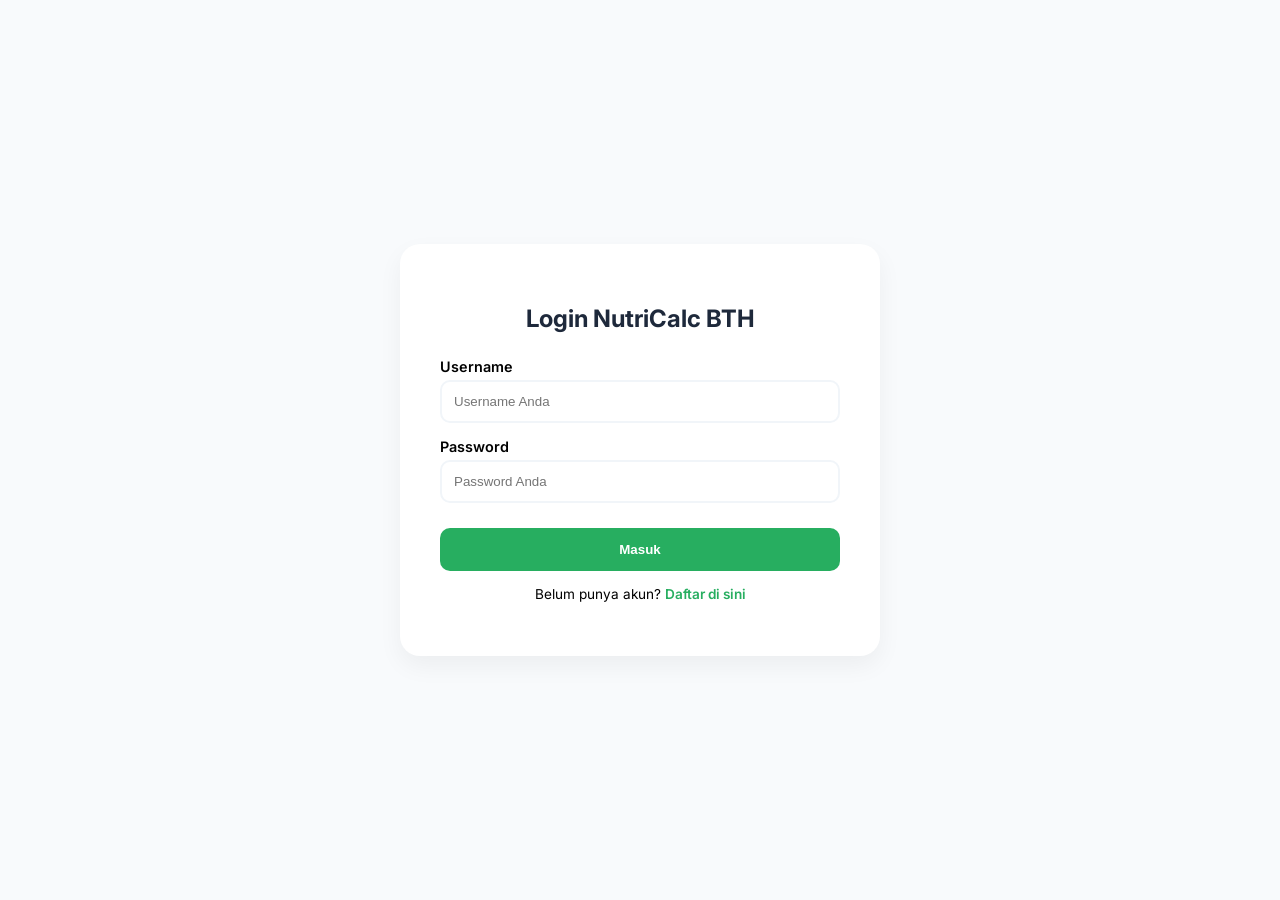
<file: berat.html>
<!DOCTYPE html>
<html lang="id">
<head>
    <meta charset="UTF-8">
    <meta name="viewport" content="width=device-width, initial-scale=1.0">
    <title>Kalkulator Gizi Berat Bahan | NutriCalc BTH</title>
    <link href="https://fonts.googleapis.com/css2?family=Inter:wght@300;400;600;700;800&display=swap" rel="stylesheet">
    <style>
        :root {
            --primary-green: #27ae60;
            --hospital-blue: #2980b9;
            --dark-slate: #1e293b;
            --soft-bg: #f8fafc;
            --white: #ffffff;
            --accent-gold: #f1c40f;
            --accent-red: #e74c3c;
        }

        body {
            font-family: 'Inter', sans-serif;
            margin: 0; padding: 0;
            background-color: var(--soft-bg);
            color: var(--dark-slate);
            min-height: 100vh;
            display: flex; flex-direction: column;
        }

        /* --- NAVBAR --- */
        .toolbar {
            position: fixed;
            top: 0; width: 100%; height: 70px;
            background: rgba(255, 255, 255, 0.9);
            backdrop-filter: blur(10px);
            display: flex; align-items: center; justify-content: space-between;
            padding: 0 5%; box-sizing: border-box;
            z-index: 1000; border-bottom: 1px solid rgba(0,0,0,0.05);
        }

        
        .logo-group { display: flex; align-items: center; gap: 12px; }
        .logo-group img { height: 40px; border-radius: 10px; }
        /* --- APP NAME DENGAN GRADASI HALUS --- */
        .app-name { 
            font-weight: 800; 
            font-size: 1.25rem; 
            letter-spacing: -0.8px; 
            /* Menggunakan warna Slate gelap yang elegan */
            color: #0f172a; 
            display: flex;
            gap: 4px;
            font-family: 'Inter', sans-serif;
        }

        /* Memberikan warna berbeda pada 'BTH' agar stand out tapi tetap berkelas */
        .app-name::after {
            content: "BTH";
            background: linear-gradient(135deg, #27ae60, #2980b9);
            -webkit-background-clip: text;
            -webkit-text-fill-color: transparent;
            font-weight: 900;
        }

        /* --- NAVBAR STYLES --- */
        .toolbar {
            position: fixed;
            top: 0; left: 0; width: 100%; height: 70px;
            background: white;
            display: flex; align-items: center; justify-content: space-between;
            padding: 0 5%; box-sizing: border-box;
            z-index: 1000; border-bottom: 1px solid rgba(0,0,0,0.05);
        }

        .nav-menu { display: flex; align-items: center; }
        .nav-menu a {
            cursor: pointer;
            text-decoration: none; color: var(--dark-slate);
            font-weight: 600; font-size: 0.9rem; margin-left: 15px;
            padding: 8px 16px; border-radius: 50px; transition: all 0.3s ease;
        }
        /* Gaya khusus untuk link aktif agar tetap terlihat menonjol */
        .nav-menu a.active {
            cursor: default;
            background: var(--hospital-blue); color: white; /* Karena sudah di halaman tersebut */
        }

        /* Efek Hover untuk Link yang tidak aktif */
        .nav-menu a:hover:not(.active) {
            background-color: #f1f5f9;
            color: var(--hospital-blue);
            transform: translateY(-2px); /* Sedikit naik saat di-hover */
        }

        /* --- MOBILE TOGGLE (HAMBURGER) --- */
        .menu-toggle {
            display: none;
            cursor: pointer;
            flex-direction: column;
            justify-content: space-between;
            width: 30px;
            height: 21px;
            padding: 5px;
            border-radius: 5px;
            transition: background-color 0.2s;
        }

        .menu-toggle .bar {
            height: 3px;
            width: 100%;
            background-color: var(--dark-slate);
            border-radius: 10px;
            transition: all 0.3s ease-in-out;
        }

        .menu-toggle:hover {
            background-color: rgba(0, 0, 0, 0.05); /* Efek bayangan halus saat di-hover */
        }
        /* --- CONTENT --- */
        .container {
            margin: 110px auto 40px;
            width: 95%; max-width: 650px;
        }

        /* Tambahan Efek Hover pada Card (Opsional untuk estetika) */
        .card {
            background: var(--white);
            padding: 35px;
            border-radius: 25px;
            box-shadow: 0 20px 40px rgba(0,0,0,0.05);
            border: 1px solid #e2e8f0;
            transition: transform 0.3s ease, box-shadow 0.3s ease;
        }

        .card:hover {
            box-shadow: 0 25px 50px rgba(0, 0, 0, 0.08);
        }


        .btn-logout {
            background-color: #e74c3c !important; /* Warna merah */
            color: white !important;
        }

        .btn-logout:hover {
            background-color: var(--hospital-blue) !important;
            transform: scale(1.05);
        }

        .header-rs {
            text-align: center;
            border-bottom: 2px solid #f1f5f9;
            margin-bottom: 25px;
            padding-bottom: 15px;
        }

        h2 { margin: 0; font-weight: 800; color: var(--hospital-blue); }
        .subtitle { font-size: 0.85rem; color: #64748b; }

        .form-grid {
            display: grid;
            grid-template-columns: 1fr 1fr;
            gap: 15px;
        }

        .form-group { margin-bottom: 18px; }
        .full-width { grid-column: span 2; }
        
        label { display: block; margin-bottom: 8px; font-weight: 600; font-size: 0.85rem; color: #475569; }
        
        input, select {
            width: 100%; padding: 12px;
            border: 2px solid #f1f5f9; border-radius: 10px;
            font-size: 0.95rem; box-sizing: border-box; transition: 0.3s;
        }

        input:focus { border-color: var(--hospital-blue); outline: none; background: #f0f7ff; }

        .bdd-badge {
            display: inline-block; padding: 5px 12px;
            background: #e0f2fe; color: #0369a1;
            border-radius: 8px; font-size: 0.8rem;
            margin-top: 8px; font-weight: 700;
        }

        /* --- RESULT SECTION --- */
        .result-container {
            margin-top: 25px;
            display: grid;
            grid-template-columns: 1fr 1fr;
            gap: 15px;
        }

        .result-box {
            padding: 20px;
            border-radius: 15px;
            text-align: center;
        }

        .box-unit { background: #f8fafc; border: 1px solid #e2e8f0; }
        .box-total { background: #eff6ff; border: 2px solid #dbeafe; }

        .res-label { font-size: 0.75rem; font-weight: 700; color: #64748b; text-transform: uppercase; margin-bottom: 5px; display: block; }
        .res-val { font-size: 1.4rem; font-weight: 800; color: var(--dark-slate); }
        .res-total-val { font-size: 1.8rem; font-weight: 800; color: var(--hospital-blue); }

        .footer {
            background: #1e293b; color: #94a3b8;
            padding: 30px 0; text-align: center; margin-top: auto;
        }

        /* Pointer untuk Input & Select */
        input[type="number"], 
        input[type="text"], 
        select {
            cursor: text; /* Cursor teks untuk input */
        }
        /* --- EFEK POINTER & HOVER UMUM --- */
        select,
        option {
            cursor: pointer; /* Cursor pointer untuk dropdown */
        }

        /* Style tambahan untuk baris tabel agar lebih bersih */
        #historyBody tr:hover {
            background-color: #fcfcfc;
        }

        #historyBody td {
            padding: 12px 10px;
            border-bottom: 1px solid #f1f5f9;
        }

        /* --- RESPONSIVE MOBILE --- */
        @media (max-width: 768px) {
            .menu-toggle { display: flex; }

            .nav-menu {
                display: none; /* Sembunyikan default */
                flex-direction: column;
                position: absolute;
                top: 70px; left: 0; width: 100%;
                background-color: white;
                padding: 20px 0;
                border-bottom: 1px solid #ddd;
                box-shadow: 0 5px 10px rgba(0,0,0,0.1);
            }

            .nav-menu.active { display: flex; }

            .nav-menu a {
                cursor: pointer;
                margin: 10px 0;
                width: 80%;
                text-align: center;
                display: block;
                margin-left: auto; margin-right: auto;
            }

            /* Animasi X saat Aktif */
            .menu-toggle.active .bar:nth-child(2) { opacity: 0; }
            .menu-toggle.active .bar:nth-child(1) { transform: translateY(9px) rotate(45deg); }
            .menu-toggle.active .bar:nth-child(3) { transform: translateY(-9px) rotate(-45deg); }
        }
        
        /* Pastikan tabel tetap rapi di mobile */
        @media (max-width: 600px) {
            #historyTable {
                font-size: 0.75rem; /* Perkecil font di HP */
            }
            
            .card-history {
                padding: 10px 0;
            }
            .form-grid, .result-container { grid-template-columns: 1fr; }
            .full-width { grid-column: span 1; }
        }
    </style>
</head>
<body>
    <nav class="toolbar">
        <div class="logo-group">
            <img src="image/Logo.png" alt="Logo">
            <span class="app-name" style="color: var(--hospital-blue);">NutriCalc</span>
        </div>
        
        <div class="menu-toggle" id="mobile-menu">
            <span class="bar"></span>
            <span class="bar"></span>
            <span class="bar"></span>
        </div>
    
        <div class="nav-menu" id="nav-list">
            <a href="dashboard.html">Dashboard</a>
            <a href="index.html">Kalkulator Gizi</a>
            <a href="berat.html">Kalkulator Porsi</a>
            <a href="foodcost.html">Kalkulator FoodCost</a>
            <a href="#" id="logoutBtn" class="btn-logout">Logout</a>
        </div>
    </nav>

    <div class="container">
        <div class="card">
            <div class="header-rs">
                <h2>Estimasi Kebutuhan Bahan Pangan<span style="color: var(--hospital-blue);">Massal</span></h2>
                <p class="subtitle">Instalasi Gizi Masyarakat</p>
            </div>
            
            <div class="form-grid">
                <div class="form-group full-width">
                    <label>Pilih Jenis Konversi</label>
                    <select id="calcMode" onchange="calculate()">
                        <option value="toBruto">Mencari Berat Kotor (Bruto) untuk Masak</option>
                        <option value="toNetto">Mencari Berat Bersih (Netto) dari Stok</option>
                    </select>
                </div>

                <div class="form-group full-width">
                    <label>Nama Bahan Makanan</label>
                    <input type="text" id="foodName" list="foodList" placeholder="Cari bahan..." oninput="calculate()">
                    <datalist id="foodList"></datalist>
                    <div id="bddInfo" class="bdd-badge" style="display:none">BDD: 0%</div>
                </div>

                <div class="form-group">
                    <label id="inputLabel">Berat Bersih / Porsi (g)</label>
                    <input type="number" id="weightInput" placeholder="Contoh: 50" oninput="calculate()">
                </div>

                <div class="form-group">
                    <label>Total Jumlah Porsi</label>
                    <input type="number" id="portionInput" placeholder="Contoh: 1000" oninput="calculate()">
                </div>
                <div class="form-group full-width">
                    <label>Buffer / Koreksi Tambahan (%)</label>
                    <input type="number" id="bufferInput" placeholder="Contoh: 5 (untuk tambahan 5%)" value="0" oninput="calculate()">
                    <small style="color: #64748b; font-size: 0.75rem;">*Menambahkan cadangan untuk penyusutan atau tumpah.</small>
                </div>
            </div>
            <button onclick="triggerSave()" style="width: 100%; margin-top: 10px; padding: 10px; background: var(--hospital-blue); color: white; border: none; border-radius: 10px; font-weight: 600; cursor: pointer;">💾 Simpan Hasil Ini</button>
            <div class="result-container">
                <div class="result-box box-unit">
                    <span id="unitLabel" class="res-label">Per Porsi (Kotor)</span>
                    <span class="res-val" id="unitResult">0 g</span>
                </div>
                <div class="result-box box-total">
                    <span id="totalLabel" class="res-label">Total Kebutuhan (Kotor)</span>
                    <span class="res-total-val" id="totalResult">0 kg</span>
                </div>
            </div>
            
            <div class="card-history" style="margin-top: 30px; border-top: 2px solid #f1f5f9; padding-top: 20px;">
                <h3 style="font-size: 1rem; color: var(--dark-slate); margin-bottom: 15px;">Riwayat Perhitungan Terakhir</h3>
                <div style="overflow-x: auto; background: #fff; border-radius: 12px;">
                    <table id="historyTable" style="width: 100%; border-collapse: collapse; min-width: 500px;">
                        <thead>
                            <tr style="background: #f8fafc; text-align: left; border-bottom: 2px solid #edf2f7;">
                                <th style="padding: 12px 10px; font-size: 0.75rem; color: #64748b;">WAKTU</th>
                                <th style="padding: 12px 10px; font-size: 0.75rem; color: #64748b;">BAHAN</th>
                                <th style="padding: 12px 10px; font-size: 0.75rem; color: #64748b;">PORSI</th>
                                <th style="padding: 12px 10px; font-size: 0.75rem; color: #64748b;">BUFFER</th>
                                <th style="padding: 12px 10px; font-size: 0.75rem; color: #64748b;">TOTAL</th>
                                <th style="padding: 12px 10px; font-size: 0.75rem; color: #64748b;">AKSI</th>
                            </tr>
                        </thead>
                        <tbody id="historyBody">
                            </tbody>
                    </table>
                </div>
                <div style="text-align: right;">
                    <button onclick="clearHistory()" style="margin-top: 15px; background: none; border: none; color: #e74c3c; cursor: pointer; font-size: 0.8rem; font-weight: 600; padding: 5px 10px;">
                        🗑️ Hapus Semua Riwayat
                    </button>
                </div>
            </div>
        </div>
    </div>

    <footer class="footer">
        Hak Cipta &copy; 2025
        <span style="font-weight: 800; margin-left: 5px;">
            <span style="color: var(--hospital-blue);">Nutri</span><span style="color: var(--hospital-blue);">Calc</span> 
            <span style="color: var(--primary-green);">B</span><span style="color: var(--primary-green);">T</span><span style="color: var(--primary-green);">H</span>
        </span> 
    </footer>
    <script src="storage-manager.js"></script>
    <script src="datas/data.js"></script>
    <script>
        // Cek status login
        if (sessionStorage.getItem('isLoggedIn') !== 'true') {
            alert('Anda harus login terlebih dahulu!');
            window.location.href = 'login.html';
        }
                document.addEventListener('DOMContentLoaded', () => {
                    const list = document.getElementById('foodList');
                    if (typeof bddDatas !== 'undefined') {
                        bddDatas.forEach(item => {
                            const option = document.createElement('option');
                            option.value = item.name;
                            list.appendChild(option);
                        });
                    }
                });

         function calculate() {
        const mode = document.getElementById('calcMode').value;
        const foodNameInput = document.getElementById('foodName').value.trim().toLowerCase();
        const weightPerPortion = parseFloat(document.getElementById('weightInput').value);
        const totalPortions = parseFloat(document.getElementById('portionInput').value) || 0;
        const bufferPercent = parseFloat(document.getElementById('bufferInput').value) || 0; // Ambil nilai buffer
        
        const unitResult = document.getElementById('unitResult');
        const totalResult = document.getElementById('totalResult');
        const bddInfo = document.getElementById('bddInfo');
        
        const inputLabel = document.getElementById('inputLabel');
        const unitLabel = document.getElementById('unitLabel');
        const totalLabel = document.getElementById('totalLabel');

        if (mode === 'toBruto') {
            inputLabel.innerText = "Berat Bersih / Porsi (g)";
            unitLabel.innerText = "Per Porsi (Kotor)";
            totalLabel.innerText = "Total Kebutuhan + Buffer";
        } else {
            inputLabel.innerText = "Berat Kotor / Porsi (g)";
            unitLabel.innerText = "Per Porsi (Bersih)";
            totalLabel.innerText = "Total Hasil + Buffer";
        }

        const product = bddDatas.find(d => d.name.toLowerCase() === foodNameInput);

        if (product && !isNaN(weightPerPortion)) {
            const bdd = product.nilai;
            bddInfo.style.display = 'inline-block';
            bddInfo.innerText = `BDD Bahan: ${bdd}%`;

            let resPerPortion = 0;
            if (mode === 'toBruto') {
                resPerPortion = (weightPerPortion * 100) / bdd;
            } else {
                resPerPortion = (bdd * weightPerPortion) / 100;
            }

            // Hitung Total Dasar
            const baseTotalGram = resPerPortion * totalPortions;
            
            // Terapkan Buffer: Total + (Total * Persen/100)
            const grandTotalGram = baseTotalGram * (1 + (bufferPercent / 100));
            const grandTotalKg = grandTotalGram / 1000;

            unitResult.innerText = resPerPortion.toFixed(1) + " g";
            
            if (grandTotalKg >= 1) {
                totalResult.innerText = grandTotalKg.toFixed(2) + " kg";
            } else {
                totalResult.innerText = grandTotalGram.toFixed(0) + " g";
            }
        } else {
            bddInfo.style.display = 'none';
            unitResult.innerText = "0 g";
            totalResult.innerText = "0 g";
        }
    }
        // Script untuk Toggle Navbar Mobile
        const mobileMenu = document.getElementById('mobile-menu');
        const navList = document.getElementById('nav-list');

        mobileMenu.addEventListener('click', () => {
            mobileMenu.classList.toggle('active');
            navList.classList.toggle('active');
        });

        // Menutup menu saat link diklik (agar lebih smooth)
        document.querySelectorAll('.nav-menu a').forEach(n => n.addEventListener('click', () => {
            mobileMenu.classList.remove('active');
            navList.classList.remove('active');
        }));
        document.getElementById('logoutBtn').addEventListener('click', () => {
            sessionStorage.removeItem('isLoggedIn');
            window.location.href = 'login.html';
        });
        // Fungsi untuk menyimpan ke riwayat
        function saveToHistory(nama, porsi, total) {
            let history = JSON.parse(localStorage.getItem('calcHistory')) || [];
            const newEntry = {
                id: Date.now(),
                nama: nama,
                porsi: porsi,
                total: total,
                waktu: new Date().toLocaleTimeString()
            };
        }

        // Fungsi untuk menampilkan riwayat di tabel
        function renderHistory() {
            const historyBody = document.getElementById('historyBody');
            // Mengambil data dari StorageManager atau localStorage
            let history = JSON.parse(localStorage.getItem(StorageManager.KEYS.PORSI)) || [];
            
            // Urutkan berdasarkan yang terbaru (ID adalah timestamp)
            history.sort((a, b) => b.id - a.id);

            historyBody.innerHTML = history.map(item => `
                <tr style="border-bottom: 1px solid #f1f5f9; font-size: 0.8rem;">
                    <td style="padding: 10px; color: #64748b;">${item.waktuLengkap}</td>
                    <td style="padding: 10px; font-weight: 600;">${item.nama}</td>
                    <td style="padding: 10px;">${item.porsi}</td>
                    <td style="padding: 10px;">${item.buffer}%</td>
                    <td style="padding: 10px; font-weight: bold; color: var(--hospital-blue);">${item.total}</td>
                    <td style="padding: 10px;">
                        <button onclick="deleteEntry(${item.id})" style="border:none; background:none; cursor:pointer; filter: grayscale(1);">❌</button>
                    </td>
                </tr>
            `).join('');
        }

        function deleteEntry(id) {
            if(confirm('Hapus baris ini?')) {
                let history = JSON.parse(localStorage.getItem(StorageManager.KEYS.PORSI)) || [];
                history = history.filter(item => item.id !== id);
                localStorage.setItem(StorageManager.KEYS.PORSI, JSON.stringify(history));
                renderHistory();
            }
        }

        function clearHistory() {
            // Memberikan konfirmasi agar tidak terhapus tidak sengaja
            if (confirm('Apakah Anda yakin ingin menghapus seluruh riwayat perhitungan porsi?')) {
                // Menghapus data berdasarkan KEY yang digunakan StorageManager
                localStorage.removeItem(StorageManager.KEYS.PORSI);
                
                // Memperbarui tampilan tabel (menjadi kosong)
                renderHistory();
                
                // Opsional: Memberikan notifikasi singkat
                alert('Riwayat telah dibersihkan.');
            }
        }

        // Panggil renderHistory saat halaman dimuat
        document.addEventListener('DOMContentLoaded', renderHistory);
        // Mengganti fungsi triggerSave lama
        function triggerSave() {
            const now = new Date();
            const tanggal = now.toLocaleDateString('id-ID');
            const waktu = now.toLocaleTimeString('id-ID', { hour: '2-digit', minute: '2-digit' });

            const data = {
                id: Date.now(),
                waktuLengkap: `${tanggal} ${waktu}`,
                nama: document.getElementById('foodName').value,
                porsi: document.getElementById('portionInput').value,
                buffer: document.getElementById('bufferInput').value || "0",
                total: document.getElementById('totalResult').innerText
            };
            
            if (data.nama && data.porsi) {
                // Menggunakan StorageManager sesuai kode awal Anda
                StorageManager.saveHistory(StorageManager.KEYS.PORSI, data);
                renderHistory(); 
            } else {
                alert("Mohon isi nama bahan dan jumlah porsi terlebih dahulu!");
            }
        }
        document.addEventListener('contextmenu', function(e) {
        e.preventDefault();})
    </script>
</body>
</html>
</file>
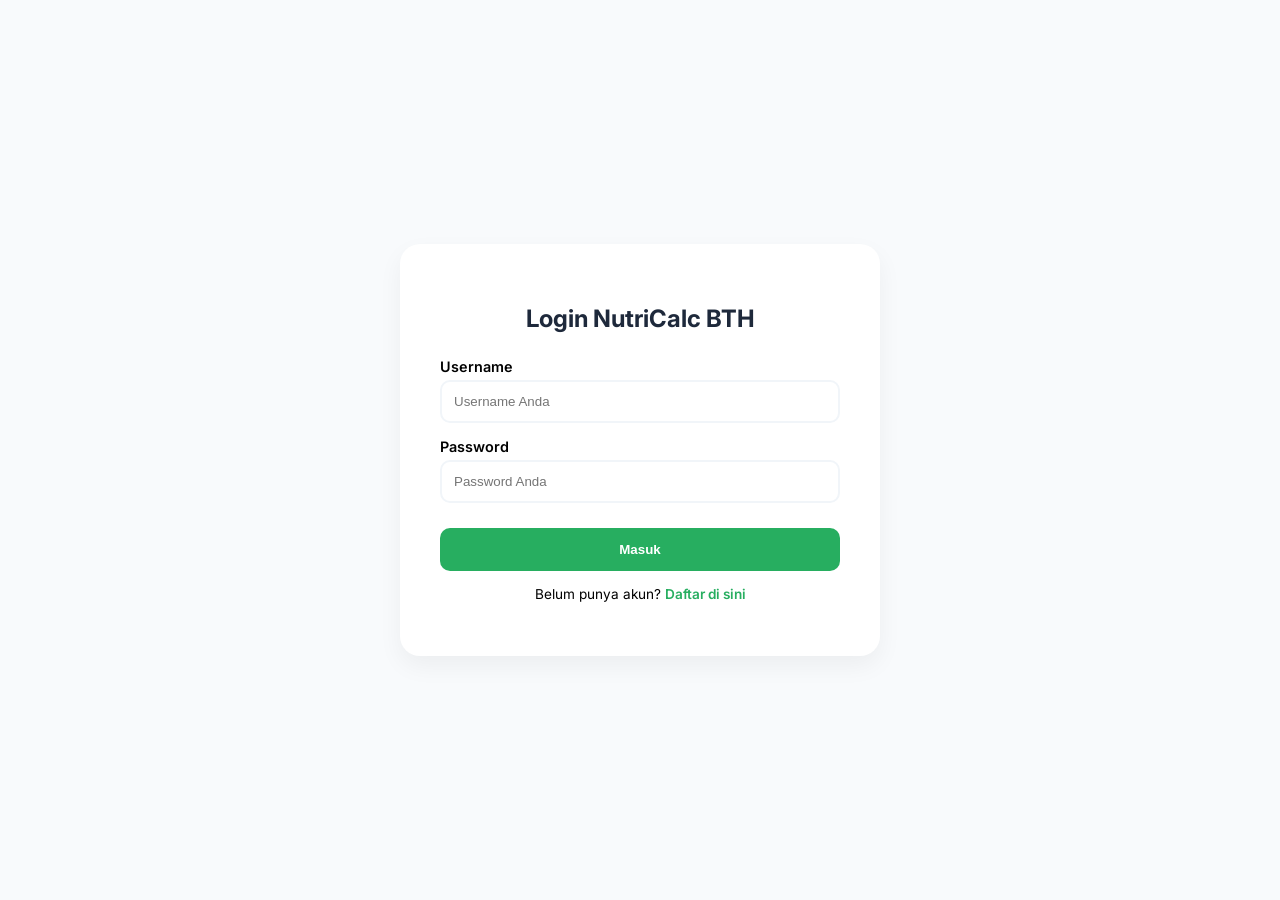
<file: dashboard.html>
<!DOCTYPE html>
<html lang="id">
<head>
    <meta charset="UTF-8">
    <meta name="viewport" content="width=device-width, initial-scale=1.0">
    <title>NutriCalc BTH | Solusi Gizi Modern</title>
    <link href="https://fonts.googleapis.com/css2?family=Inter:wght@300;400;600;700;800&display=swap" rel="stylesheet">
    <style>
        :root {
            --primary-green: #27ae60;
            --accent-gold: #f1c40f;
            --accent-red: #e74c3c;
            --dark-slate: #1e293b;
            --soft-bg: #f8fafc;
            --hero-height: 400px;
            --hospital-blue: #2980b9;
        }

        body {
            font-family: 'Inter', sans-serif;
            margin: 0;
            padding: 0;
            background-color: var(--soft-bg);
            color: var(--dark-slate);
            display: flex;
            flex-direction: column;
            min-height: 100vh;
        }

        /* --- NAVIGATION PREMIUM --- */
        .toolbar {
        position: fixed;
        top: 0; left: 0; width: 100%; height: 70px;
        background: rgba(255, 255, 255, 0.9);
        backdrop-filter: blur(12px);
        display: flex; align-items: center; justify-content: space-between;
        padding: 0 5%; box-sizing: border-box;
        z-index: 1000; border-bottom: 1px solid #eee;
        }

        .logo-group { display: flex; align-items: center; gap: 12px; }
        .logo-group img { height: 40px; border-radius: 10px; object-fit: cover; box-shadow: 0 4px 10px rgba(0,0,0,0.1); }

        /* --- APP NAME DENGAN GRADASI HALUS --- */
        .app-name { 
            font-weight: 800; 
            font-size: 1.25rem; 
            letter-spacing: -0.8px; 
            /* Menggunakan warna Slate gelap yang elegan */
            color: #0f172a; 
            display: flex;
            gap: 4px;
            font-family: 'Inter', sans-serif;
        }

        /* Memberikan warna berbeda pada 'BTH' agar stand out tapi tetap berkelas */
        .app-name::after {
            content: "BTH";
            background: linear-gradient(135deg, #27ae60, #2980b9);
            -webkit-background-clip: text;
            -webkit-text-fill-color: transparent;
            font-weight: 900;
        }

        .nav-menu { display: flex; align-items: center; }
        .nav-menu a {
            text-decoration: none;
            color: var(--dark-slate);
            font-weight: 600;
            font-size: 0.9rem;
            margin-left: 20px;
            padding: 8px 16px;
            border-radius: 50px;
            transition: 0.3s;
            cursor: pointer;
        }
        .nav-menu a:hover:not(.active):not(.btn-logout) {
        background-color: #f1f5f9;
        transform: translateY(-2px);
    }

    .nav-menu a.active { background: var(--hospital-blue); color: white; cursor: default; }

    .btn-logout { background-color: #e74c3c !important; color: white !important; }
    .btn-logout:hover { background-color: #c0392b !important; transform: scale(1.05); }

        /* --- HERO SECTION --- */
        .hero-bg {
            position: absolute;
            top: 0;
            left: 0;
            width: 100%;
            height: var(--hero-height);
            background: linear-gradient(rgba(0,0,0,0.4), rgba(0,0,0,0.4)), url('image/walapaper.png');
            background-size: cover;
            background-position: center;
            z-index: 1;
            clip-path: polygon(0 0, 100% 0, 100% 85%, 0 100%);
        }

        /* --- CONTENT CONTAINER --- */
        .container {
            position: relative;
            z-index: 2;
            margin: 120px auto 40px;
            width: 90%;
            max-width: 900px;
            text-align: center;
        }

        .container h1 {
            color: white;
            font-size: 3rem;
            font-weight: 800;
            margin-bottom: 10px;
            letter-spacing: -2px;
            text-shadow: 0 10px 20px rgba(0,0,0,0.2);
        }

        .container .subtitle {
            color: rgba(255,255,255,0.9);
            font-size: 1.2rem;
            margin-bottom: 40px;
        }

        .nav-links a {
            background: var(--primary-green);
            color: white;
            padding: 18px 40px;
            border-radius: 50px;
            text-decoration: none;
            font-weight: 700;
            font-size: 1.1rem;
            box-shadow: 0 20px 40px rgba(39, 174, 96, 0.3);
            transition: 0.3s cubic-bezier(0.175, 0.885, 0.32, 1.275);
            display: inline-block;
        }
        .nav-links a:hover { transform: translateY(-5px); box-shadow: 0 25px 50px rgba(39, 174, 96, 0.4); }

        /* --- MAIN CONTENT AREA (The Card) --- */
        .main-content-area {
            background: white;
            border-radius: 30px;
            padding: 60px 50px;
            margin-top: 60px;
            text-align: left;
            box-shadow: 0 40px 100px rgba(0,0,0,0.06);
            position: relative;
            overflow: hidden;
            border: 1px solid rgba(0,0,0,0.03);
        }

        .top-gradient-bar {
            position: absolute;
            top: 0;
            left: 0;
            width: 100%;
            height: 8px;
            background: linear-gradient(to right, var(--primary-green), var(--accent-gold), var(--accent-red));
        }

        .main-content-area h2 {
            font-weight: 800;
            font-size: 2rem;
            margin-bottom: 30px;
            text-align: center;
            letter-spacing: -1px;
        }

        .feature-box {
            background: #f8fafc;
            border-left: 5px solid var(--primary-green);
            padding: 25px;
            border-radius: 0 20px 20px 0;
            margin: 30px 0;
        }

        .grid-info {
            display: grid;
            grid-template-columns: 1fr 1fr;
            gap: 20px;
            margin-top: 30px;
        }

        .grid-item {
            background: white;
            border: 1px solid #edf2f7;
            padding: 25px;
            border-radius: 20px;
            text-align: center;
            transition: 0.3s;
        }
        .grid-item:hover { border-color: var(--primary-green); transform: translateY(-5px); }
        .grid-item span { font-size: 2rem; display: block; margin-bottom: 10px; }

        /* --- FOOTER --- */
        .footer {
            background: #1e293b;
            color: #94a3b8;
            padding: 40px 0;
            text-align: center;
            font-size: 0.9rem;
            margin-top: auto;
        }

        /* --- HAMBURGER MENU --- */
        .menu-toggle {
            display: none; cursor: pointer;
            flex-direction: column; justify-content: space-between;
            width: 30px; height: 21px; z-index: 1001;
        }

        .menu-toggle .bar {
            height: 3px; width: 100%; background-color: var(--dark-slate);
            border-radius: 10px; transition: 0.3s;
        }
        .btn-logout {
            background-color: #e74c3c !important; /* Warna merah */
            color: white !important;
        }

        .btn-logout:hover {
            background-color: #c0392b !important;
            transform: scale(1.05);
        }
        /* --- NAVBAR UNIFORM STYLE --- */
        .toolbar {
            position: fixed;
            top: 0; left: 0; width: 100%; height: 70px;
            background: rgba(255, 255, 255, 0.9);
            backdrop-filter: blur(10px);
            display: flex; align-items: center; justify-content: space-between;
            padding: 0 5%; box-sizing: border-box;
            z-index: 1000; border-bottom: 1px solid rgba(0,0,0,0.05);
        }

        .logo-group { display: flex; align-items: center; gap: 12px; }
        .logo-group img { height: 40px; border-radius: 10px; }
        .app-name { font-weight: 800; font-size: 1.1rem; color: #1e293b; }

        .nav-menu { display: flex; align-items: center;}
        .nav-menu a {
            text-decoration: none; color: var(--dark-slate);
            font-weight: 600; font-size: 0.9rem; margin-left: 15px;
            padding: 8px 16px; border-radius: 50px; transition: 0.3s;
            cursor: pointer;
        }

        .nav-menu a:hover:not(.active):not(.btn-logout) {
            background-color: #f1f5f9;
            color: #2980b9;
        }

        .nav-menu a.active { background: #2980b9; color: white; cursor: default; }

        .btn-logout { background-color: #e74c3c !important; color: white !important;}

        .btn-logout:hover {
            background-color: var(--hospital-blue) !important;
            transform: scale(1.05);
        }
        /* --- MOBILE TOGGLE --- */
        .menu-toggle {
            display: none; cursor: pointer;
            flex-direction: column; justify-content: space-between;
            width: 30px; height: 21px;
        }
        .menu-toggle .bar { height: 3px; width: 100%; background-color: #1e293b; border-radius: 10px; transition: 0.3s; }

        /* --- RESPONSIVE MOBILE --- */
       @media (max-width: 768px) {
            .menu-toggle { display: flex; }
            .nav-menu {
                display: none; flex-direction: column;
                position: absolute; top: 70px; left: 0; width: 100%;
                background-color: white; padding: 20px 0;
                box-shadow: 0 5px 10px rgba(0,0,0,0.1);
            }
            .nav-menu.active { display: flex; }
            .nav-menu a { margin: 10px 0; width: 80%; text-align: center; margin-left: auto; margin-right: auto; }
            .menu-toggle.active .bar:nth-child(2) { opacity: 0; }
            .menu-toggle.active .bar:nth-child(1) { transform: translateY(9px) rotate(45deg); }
            .menu-toggle.active .bar:nth-child(3) { transform: translateY(-9px) rotate(-45deg); }
        }

        /* Responsive Mobile */
        @media (max-width: 600px) {
            .toolbar { padding: 0 15px; }
            .hide-on-mobile { display: none; }
            .container h1 { font-size: 2rem; }
            .main-content-area { padding: 40px 20px; border-radius: 20px; }
            .grid-info { grid-template-columns: 1fr; }
            .app-name { font-size: 0.85rem; }
        }
        
    </style>
</head>
<body>
    
    <div class="hero-bg"></div>

    <nav class="toolbar">
        <div class="logo-group">
            <img src="image/Logo.png" alt="Logo">
            <span class="app-name" style="color: var(--hospital-blue);">NutriCalc</span>
        </div>
        
        <div class="menu-toggle" id="mobile-menu">
            <span class="bar"></span>
            <span class="bar"></span>
            <span class="bar"></span>
        </div>
    
        <div class="nav-menu" id="nav-list">
            <a href="dashboard.html" id="nav-dashboard">Dashboard</a>
            <a href="index.html" id="nav-gizi">Kalkulator Gizi</a>
            <a href="berat.html" id="nav-porsi">Kalkulator Porsi</a>
            <a href="foodcost.html" id="nav-porsi">Kalkulator FoodCost</a>
            <a href="#" id="logoutBtn" class="btn-logout">Logout</a>
        </div>
    </nav>
    
    <div class="container">
        <h1>Selamat Datang, <span id="userNameDisplay">User</span>!</h1>
        <p class="subtitle">Akses instrumen gizi profesional dalam satu genggaman.</p>
        <div class="nav-links">
            <a href="index.html">Mulai Hitung Gizi</a> 
        </div>
        
        <div class="main-content-area">
            <div class="top-gradient-bar"></div>

            <h2>Tentang <span style="color: var(--primary-green);">Nutri</span><span style="color: var(--accent-gold);">Calc</span> <span style="color: var(--accent-gold);">B</span><span style="color: var(--primary-green);">T</span><span style="color: var(--accent-red);">H</span></h2>
            
            <div style="line-height: 1.8; color: #475569;">
                <p>
                    <strong style="color: var(--dark-slate);">NutriCalc BTH</strong> dirancang sebagai solusi cerdas bagi masyarakat luas dalam memantau kebutuhan gizi harian secara presisi. Mengadopsi kecanggihan <em>Nutrisurvey Windows</em>, platform ini kini hadir lebih fleksibel melalui website yang dapat diakses dengan mudah menggunakan perangkat apapun.
                </p>

                <div class="feature-box">
                    <p style="margin: 0;">
                        <strong style="color: var(--primary-green); text-transform: uppercase; font-size: 0.8rem; display: block; margin-bottom: 5px;">Misi Kami</strong>
                        Memudahkan setiap orang tanpa terkecuali dalam menyusun menu sehat setiap hari secara gratis, praktis, dan akurat.
                    </p>
                </div>

                <div class="grid-info">
                    <div class="grid-item">
                        <span>💎</span>
                        <strong style="display: block; margin-bottom: 5px; color: var(--dark-slate);">Layanan Gratis</strong>
                        Disediakan tanpa biaya sepeser pun untuk menunjang kesehatan masyarakat.
                    </div>
                    <div class="grid-item">
                        <span>🚫</span>
                        <strong style="display: block; margin-bottom: 5px; color: var(--accent-red);">Non-Komersial</strong>
                        Segala bentuk pungutan biaya atas platform ini sangat dilarang keras.
                    </div>
                </div>

                <p style="text-align: center; margin-top: 40px; font-style: italic; color: #94a3b8; font-weight: 300;">
                    "Gunakan NutriCalc BTH untuk masa depan yang lebih bugar dan sehat."
                </p>
            </div>
        </div>
    </div>
    
    <footer class="footer">
        Hak Cipta &copy; 2025
        <span style="font-weight: 800; margin-left: 5px;">
            <span style="color: var(--hospital-blue);">Nutri</span><span style="color: var(--hospital-blue);">Calc</span> 
            <span style="color: var(--primary-green);">B</span><span style="color: var(--primary-green);">T</span><span style="color: var(--primary-green);">H</span>
        </span> 
    </footer>
    <script>// Cek status login
        if (sessionStorage.getItem('isLoggedIn') !== 'true') {
            alert('Anda harus login terlebih dahulu!');
            window.location.href = 'login.html';
        }
        document.getElementById('logoutBtn').addEventListener('click', () => {
    sessionStorage.removeItem('isLoggedIn');
    window.location.href = 'login.html';
});
    // 1. Proteksi Halaman & Nama User
   document.addEventListener('DOMContentLoaded', () => {
    // Cek status login dari session storage
    if (sessionStorage.getItem('isLoggedIn') !== 'true') {
        alert('Akses ditolak! Silakan login terlebih dahulu.');
        window.location.href = 'login.html';
        return;
    }

       // Ambil Nama User Aktif
            const activeUser = sessionStorage.getItem('activeUser');
            const displayElement = document.getElementById('userNameDisplay');
            if (activeUser && displayElement) {
                displayElement.innerText = activeUser.charAt(0).toUpperCase() + activeUser.slice(1);
            }
        });

    // 2. Toggle Navbar Mobile
    const mobileMenu = document.getElementById('mobile-menu');
    const navList = document.getElementById('nav-list');

    mobileMenu.addEventListener('click', () => {
        mobileMenu.classList.toggle('active');
        navList.classList.toggle('active');
    });

    // 3. Fungsi Logout
    document.getElementById('logoutBtn').addEventListener('click', (e) => {
        e.preventDefault();
        sessionStorage.removeItem('isLoggedIn');
        sessionStorage.removeItem('activeUser');
        window.location.href = 'login.html';
    });
    document.addEventListener('contextmenu', function(e) {
        e.preventDefault();})
</script>
<script src="storage-manager.js"></script>

</body>
</html>
</file>
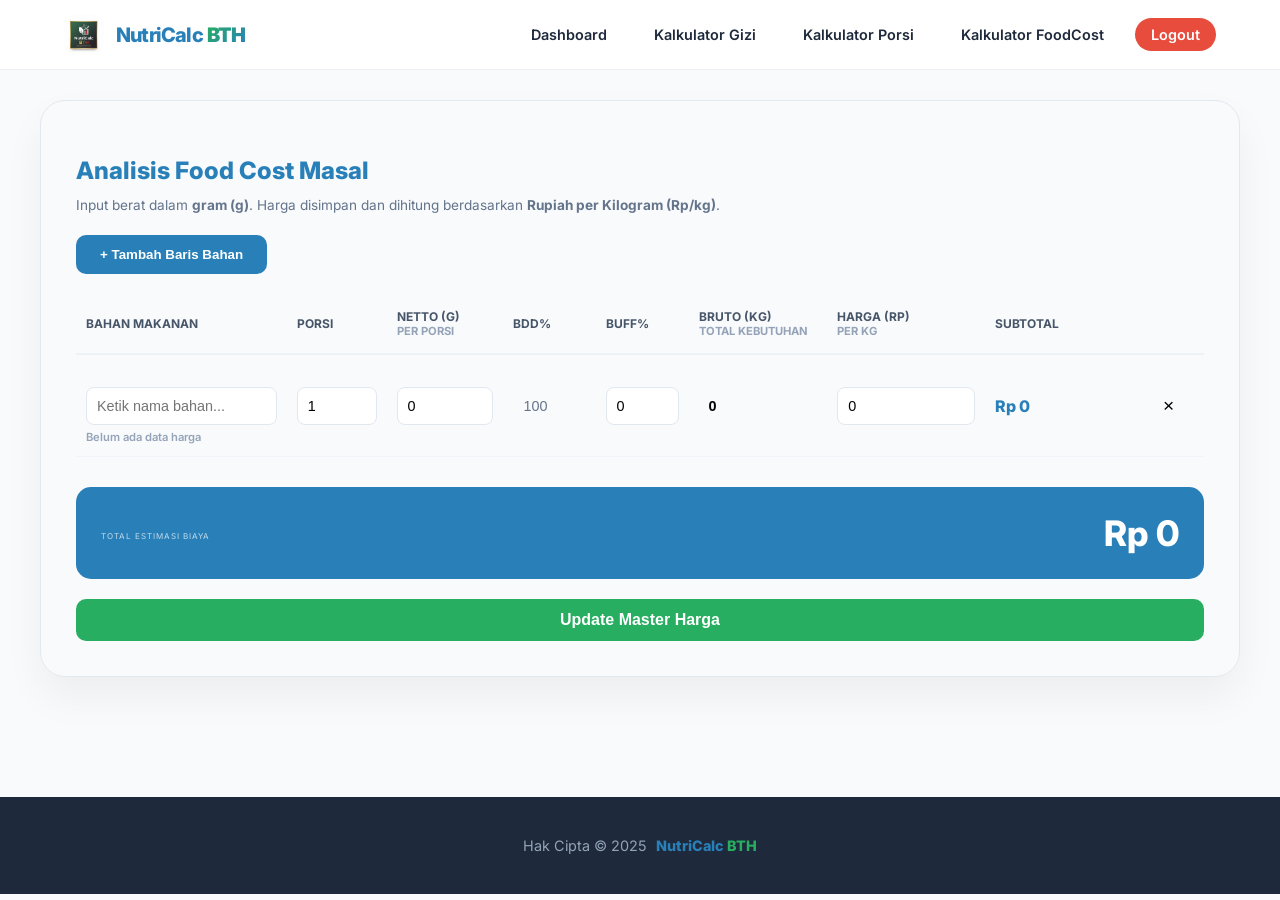
<file: foodcost.html>
<!DOCTYPE html>
<html lang="id">
<head>
    <meta charset="UTF-8">
    <meta name="viewport" content="width=device-width, initial-scale=1.0">
    <title>Food Cost Precision | NutriCalc BTH</title>
    <link href="https://fonts.googleapis.com/css2?family=Inter:wght@400;600;700;800&display=swap" rel="stylesheet">
    <style>
        :root {
            --primary-green: #27ae60;
            --hospital-blue: #2980b9;
            --dark-slate: #1e293b;
            --soft-bg: #f8fafc;
            --accent-gold: #f1c40f;
            --accent-red: #e74c3c;
        }

        body {
            font-family: 'Inter', sans-serif;
            background-color: var(--soft-bg);
            margin: 0; 
            padding-top: 100px;
        }

        .toolbar {
            position: fixed; 
            top: 0; 
            width: 100%; 
            height: 70px;
            background: white; 
            display: flex; 
            align-items: center;
            backdrop-filter: blur(10px);
            justify-content: space-between; 
            padding: 0 5%;
            box-sizing: border-box; 
            z-index: 1000; 
            border-bottom: 1px solid #eee;
        }

        .container { width: 95%; max-width: 1200px; margin: auto; padding-bottom: 50px; }

        .card {
            background: white; padding: 25px; border-radius: 20px;
            box-shadow: 0 10px 30px rgba(0,0,0,0.05); margin-bottom: 20px;
        }

        h2 { color: var(--hospital-blue); margin-bottom: 10px; font-weight: 800; }
        .info-text { font-size: 0.85rem; color: #64748b; margin-bottom: 20px; line-height: 1.5; }

        .table-responsive { overflow-x: auto; -webkit-overflow-scrolling: touch; /* Scroll halus di iOS */
        margin-bottom: 20px; }
        table { width: 100%; border-collapse: collapse; min-width: 800px; }
        th { background: #f8fafc; padding: 15px 10px; text-align: left; font-size: 0.75rem; color: #475569; text-transform: uppercase; border-bottom: 2px solid #edf2f7; }
        td { padding: 12px 10px; border-bottom: 1px solid #f1f5f9; }

        input {
            width: 100%; padding: 10px; border: 1px solid #e2e8f0;
            border-radius: 8px; box-sizing: border-box; font-size: 0.9rem;
        }
        input:focus { border-color: var(--hospital-blue); outline: none; background: #f0f9ff; }

        .btn {
            padding: 12px 24px; border: none; border-radius: 10px;
            cursor: pointer; font-weight: 700; transition: 0.3s;
        }
        .btn-add { background: var(--hospital-blue); color: white; margin-bottom: 20px; }
        .btn-save { background: var(--primary-green); color: white; width: 100%; margin-top: 20px; font-size: 1rem; }
        
        .badge-price { font-size: 0.7rem; display: block; margin-top: 5px; font-weight: 600; }

        .total-container {
            margin-top: 30px; padding: 25px; background: var(--dark-slate);
            border-radius: 15px; color: white; display: flex; justify-content: space-between; align-items: center;
        }
        .total-val { font-size: 2.2rem; font-weight: 800; color: #2ecc71; }

        .unit-info { font-size: 0.7rem; color: #94a3b8; display: block; }
        
        .logo-group { display: flex; align-items: center; gap: 12px; }
        .logo-group img { height: 40px; border-radius: 10px; }
        /* --- APP NAME DENGAN GRADASI HALUS --- */
        .app-name { 
            font-weight: 800; 
            font-size: 1.25rem; 
            letter-spacing: -0.8px; 
            /* Menggunakan warna Slate gelap yang elegan */
            color: #0f172a; 
            display: flex;
            gap: 4px;
            font-family: 'Inter', sans-serif;
        }

        /* Memberikan warna berbeda pada 'BTH' agar stand out tapi tetap berkelas */
        .app-name::after {
            content: "BTH";
            background: linear-gradient(135deg, #27ae60, #2980b9);
            -webkit-background-clip: text;
            -webkit-text-fill-color: transparent;
            font-weight: 900;
        }

        .nav-menu { display: flex; align-items: center;}
        .nav-menu a {
            text-decoration: none; color: var(--dark-slate);
            font-weight: 600; font-size: 0.9rem; margin-left: 15px;
            padding: 8px 16px; border-radius: 50px; transition: all 0.3s ease;
            cursor: pointer;
        }

        .nav-menu a.active { background: var(--hospital-blue); color: white; cursor: default; }

        .nav-menu a:hover:not(.active):not(.btn-logout) {
            color: var(--hospital-blue);
            background-color: #f1f5f9;
            transform: translateY(-2px);
        }
        /* Tambahan Efek Hover pada Card (Opsional untuk estetika) */
        .card {
            background: var(--white);
            padding: 35px;
            border-radius: 25px;
            box-shadow: 0 20px 40px rgba(0,0,0,0.05);
            border: 1px solid #e2e8f0;
            transition: transform 0.3s ease, box-shadow 0.3s ease;
        }

        .card:hover {
            box-shadow: 0 25px 50px rgba(0, 0, 0, 0.08);
        }

        .btn-logout { background-color: #e74c3c !important; color: white !important;}

        .btn-logout:hover {
            background-color: var(--hospital-blue) !important;
            transform: scale(1.05);
        }

        /* --- MOBILE TOGGLE --- */
        .menu-toggle {
            display: none; cursor: pointer;
            flex-direction: column; justify-content: space-between;
            width: 30px; height: 21px; padding: 5px;
            border-radius: 5px;
            transition: background-color 0.2s;
        }
        .menu-toggle .bar { height: 3px; width: 100%; background-color: var(--dark-slate); border-radius: 10px; transition: all 0.3s ease-in-out}

        .menu-toggle:hover {
            background-color: rgba(0, 0, 0, 0.05); /* Efek bayangan halus saat di-hover */
        }

        /* --- FOOTER UNIFORM --- */
        .footer {
            background: #1e293b;
            color: #94a3b8;
            padding: 40px 0;
            text-align: center;
            font-size: 0.9rem;
            margin-top: 50px;
        }

        @media (max-width: 768px) {
            .menu-toggle { display: flex; }
            .nav-menu {
                display: none; flex-direction: column;
                position: absolute; top: 70px; left: 0; width: 100%;
                background-color: white; padding: 20px 0;
                box-shadow: 0 5px 10px rgba(0,0,0,0.1);
            }
            .nav-menu.active { display: flex; }
            .nav-menu a { margin: 10px 0; width: 80%; text-align: center; margin-left: auto; margin-right: auto; }
            /* Animasi X saat Aktif */
            .menu-toggle.active .bar:nth-child(2) { opacity: 0; }
            .menu-toggle.active .bar:nth-child(1) { transform: translateY(9px) rotate(45deg); }
            .menu-toggle.active .bar:nth-child(3) { transform: translateY(-9px) rotate(-45deg); }
        }
        /* Responsif khusus layar HP Sangat Kecil */
        @media (max-width: 600px) {
            .subtotal-cell {
                font-size: 0.8rem; /* Mengecilkan teks harga di HP */
            }
            th {
                font-size: 0.65rem;
                padding: 10px 5px;
            }
            td {
                padding: 8px 5px;
            }
            .total-val {
                font-size: 1rem; /* Mengecilkan total biaya di bawah agar tidak terpotong */
            }
        }
        
        
        
    </style>
</head>
<body>

    <nav class="toolbar">
    <div class="logo-group">
        <img src="image/Logo.png" alt="Logo">
        <span class="app-name" style="color: var(--hospital-blue);">NutriCalc</span>
    </div>
    
    <div class="menu-toggle" id="mobile-menu">
        <span class="bar"></span>
        <span class="bar"></span>
        <span class="bar"></span>
    </div>

    <div class="nav-menu" id="nav-list">
        <a href="dashboard.html">Dashboard</a>
        <a href="index.html">Kalkulator Gizi</a>
        <a href="berat.html">Kalkulator Porsi</a>
        <a href="foodcost.html">Kalkulator FoodCost</a>
        <a href="#" id="logoutBtn" class="btn-logout">Logout</a>
    </div>
</nav>

    <div class="container">
        <div class="card">
            <h2>Analisis Food Cost Masal</h2>
            <div class="info-text">
                Input berat dalam <b>gram (g)</b>. Harga disimpan dan dihitung berdasarkan <b>Rupiah per Kilogram (Rp/kg)</b>.<br>
            </div>
            
            <button class="btn btn-add" onclick="addRow()">+ Tambah Baris Bahan</button>

            <div class="table-responsive">
                <table>
                    <thead>
                        <tr>
                            <th width="220">Bahan Makanan</th>
                            <th width="90">Porsi</th>
                            <th width="110">Netto (g) <span class="unit-info">Per Porsi</span></th>
                            <th width="80">BDD%</th>
                            <th width="80">Buff%</th>
                            <th width="130">Bruto (kg) <span class="unit-info">Total Kebutuhan</span></th>
                            <th width="160">Harga (Rp) <span class="unit-info">Per KG</span></th>
                            <th width="160">Subtotal</th>
                            <th width="40"></th>
                        </tr>
                    </thead>
                    <tbody id="costTableBody"></tbody>
                </table>
            </div>

            <div class="total-container" style="background: var(--hospital-blue); color: white">
                <div>
                    <span style="text-transform: uppercase; letter-spacing: 1px; font-size: 0.5rem; opacity: 0.7;">Total Estimasi Biaya</span>
                </div>
                <div class="total-val" id="grandTotal" style="color: white;">Rp 0</div>
            </div>

            <button class="btn btn-save" onclick="processSaving()">Update Master Harga</button>
        </div>
    </div>
    <footer class="footer">
        Hak Cipta &copy; 2025
        <span style="font-weight: 800; margin-left: 5px;">
            <span style="color: var(--hospital-blue);">Nutri</span><span style="color: var(--hospital-blue);">Calc</span> 
            <span style="color: var(--primary-green);">B</span><span style="color: var(--primary-green);">T</span><span style="color: var(--primary-green);">H</span>
        </span> 
    </footer>
    <script src="datas/data.js"></script>
    <script>
        const PRICE_DB_KEY = 'master_harga_bahan';
        let masterPrices = JSON.parse(localStorage.getItem(PRICE_DB_KEY)) || {};

        function addRow() {
            const tbody = document.getElementById('costTableBody');
            const row = document.createElement('tr');
            
            row.innerHTML = `
                <td width="200">
                    <input type="text" class="food-name" list="foodList" oninput="handleFoodSelection(this)" placeholder="Ketik nama bahan..." style="margin-top: 20px;">
                    <datalist id="foodList">
                        ${bddDatas.map(d => `<option value="${d.name}">`).join('')}
                    </datalist>
                    <span class="badge-price" style="color: #94a3b8;">Belum ada data harga</span>
                </td>
                <td><input type="number" class="qty-porsi" value="1" min="1" oninput="calculateRow(this)"></td>
                <td><input type="number" class="netto-porsi" value="0" min="0" oninput="calculateRow(this)"></td>
                <td><input type="number" class="bdd-val" value="100" readonly style="background:#f8fafc; border:none; color:#64748b"></td>
                <td><input type="number" class="buffer-val" value="0" min="0" oninput="calculateRow(this)"></td>
                <td><input type="text" class="total-bruto-kg" value="0" readonly style="background:#f8fafc; border:none; font-weight:700"></td>
                <td>
                    <input type="number" class="price-per-kg" value="0" min="0" oninput="calculateRow(this); saveToMaster(this)">
                </td>
                <td class="subtotal-cell" style="font-weight:800; color:var(--hospital-blue)">Rp 0</td>
                <td width="40"><button onclick="this.closest('tr').remove(); updateGrandTotal()" style="border:none; background:none; cursor:pointer; font-size:1.2rem">×</button></td>
            `;
            tbody.appendChild(row);
        }

        function handleFoodSelection(input) {
            const row = input.closest('tr');
            const name = input.value;
            
            // 1. Ambil BDD dari data.js
            const bddInfo = bddDatas.find(d => d.name.toLowerCase() === name.toLowerCase());
            if (bddInfo) {
                row.querySelector('.bdd-val').value = bddInfo.nilai;
            }

            // 2. Load harga per KG dari Master Harga
            const badge = row.querySelector('.badge-price');
            if (masterPrices[name]) {
                row.querySelector('.price-per-kg').value = masterPrices[name];
                badge.innerText = "Harga Tersimpan: Rp " + masterPrices[name].toLocaleString();
                badge.style.color = "#27ae60";
            } else {
                badge.innerText = "Harga belum tersimpan (Input Baru)";
                badge.style.color = "#94a3b8";
            }
            
            calculateRow(input);
        }

        function calculateRow(input) {
            const row = input.closest('tr');
            
            const qty = parseFloat(row.querySelector('.qty-porsi').value) || 0;
            const nettoGrams = parseFloat(row.querySelector('.netto-porsi').value) || 0;
            const bdd = parseFloat(row.querySelector('.bdd-val').value) || 100;
            const bufferPercent = parseFloat(row.querySelector('.buffer-val').value) || 0;
            const pricePerKg = parseFloat(row.querySelector('.price-per-kg').value) || 0;

            // PERHITUNGAN LOGIKA:
            // 1. Hitung Berat Kotor Dasar (Bruto) dalam Gram
            const brutoBaseGrams = (nettoGrams * 100) / bdd;
            
            // 2. Tambah Buffer/Koreksi & Kalikan Jumlah Porsi
            const totalBrutoGrams = (brutoBaseGrams * qty) * (1 + (bufferPercent / 100));
            
            // 3. Konversi Gram ke Kilogram (untuk dikalikan harga per KG)
            const totalBrutoKg = totalBrutoGrams / 1000;

            // 4. Hitung Biaya Akhir
            const finalCost = totalBrutoKg * pricePerKg;

            // Update Tampilan Baris
            row.querySelector('.total-bruto-kg').value = totalBrutoKg.toFixed(3) + " kg";
            const subtotalCell = row.querySelector('.subtotal-cell');
            subtotalCell.innerText = "Rp " + Math.round(finalCost).toLocaleString('id-ID');
            subtotalCell.dataset.raw = finalCost;

            updateGrandTotal();
        }

        function saveToMaster(input) {
            const row = input.closest('tr');
            const name = row.querySelector('.food-name').value;
            const price = parseFloat(input.value);

            if (name && price >= 0) {
                masterPrices[name] = price;
                localStorage.setItem(PRICE_DB_KEY, JSON.stringify(masterPrices));
            }
        }

        function updateGrandTotal() {
            let grandTotal = 0;
            document.querySelectorAll('.subtotal-cell').forEach(cell => {
                grandTotal += parseFloat(cell.dataset.raw) || 0;
            });
            document.getElementById('grandTotal').innerText = "Rp " + Math.round(grandTotal).toLocaleString('id-ID');
        }

        function processSaving() {
            // Logika penyimpanan riwayat bisa disesuaikan dengan storage-manager.js Anda
            alert("Berhasil! Harga bahan telah diperbarui di database dan perhitungan telah disimpan.");
        }

        window.onload = addRow;
        // Toggle Navbar Mobile
        const mobileMenu = document.getElementById('mobile-menu');
        const navList = document.getElementById('nav-list');

        mobileMenu.addEventListener('click', () => {
            mobileMenu.classList.toggle('active');
            navList.classList.toggle('active');
        });
        document.querySelectorAll('.nav-menu a').forEach(n => n.addEventListener('click', () => {
            mobileMenu.classList.remove('active');
            navList.classList.remove('active');
        }));
        // Fungsi Logout
        document.getElementById('logoutBtn').addEventListener('click', (e) => {
            e.preventDefault();
            sessionStorage.removeItem('isLoggedIn');
            sessionStorage.removeItem('activeUser');
            window.location.href = 'login.html';
        });
        document.addEventListener('contextmenu', function(e) {
        e.preventDefault();})
    </script>
</body>
</html>
</file>
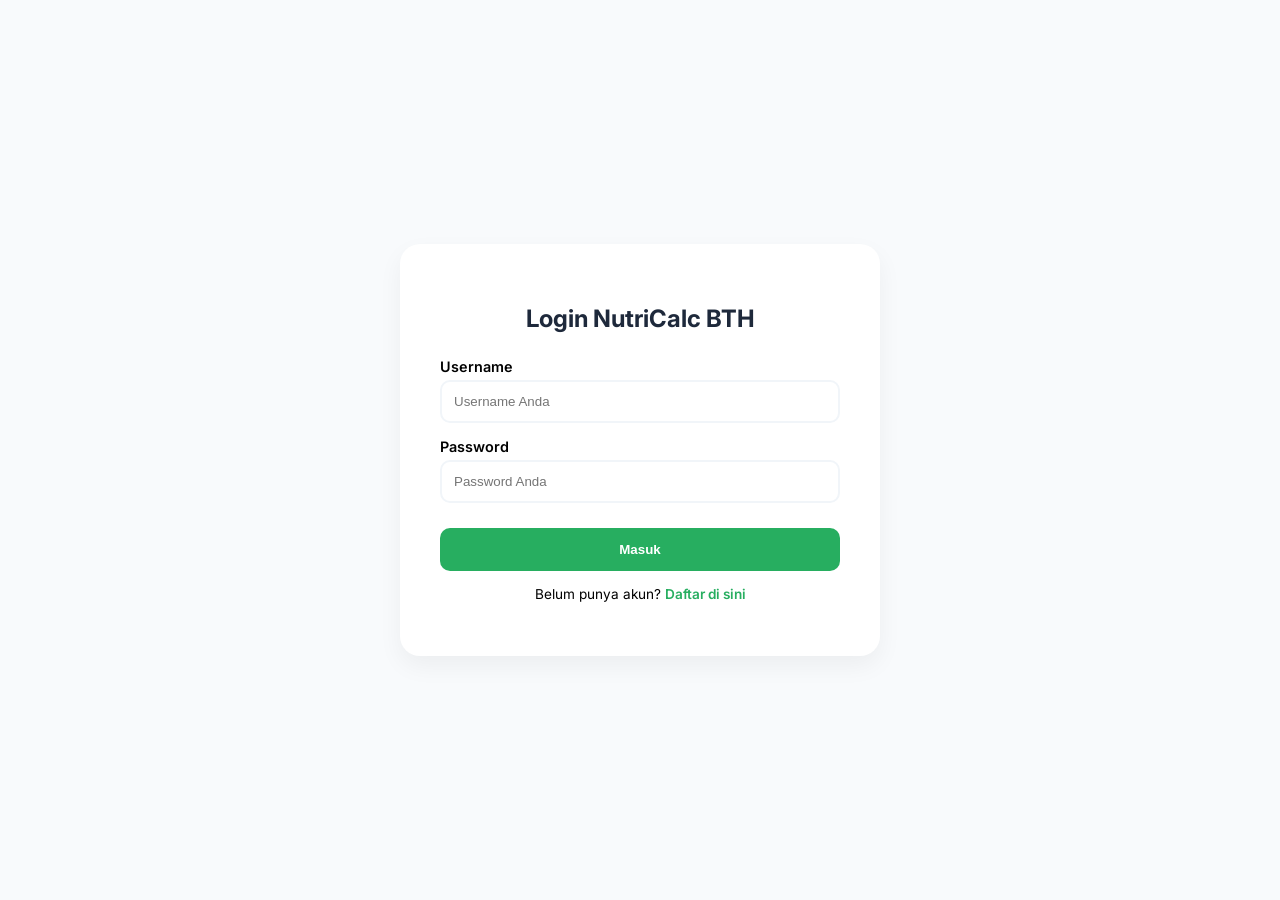
<file: login.html>
<!DOCTYPE html>
<html lang="id">
<head>
    <meta charset="UTF-8">
    <meta name="viewport" content="width=device-width, initial-scale=1.0">
    <title>Login | NutriCalc BTH</title>
    <link href="https://fonts.googleapis.com/css2?family=Inter:wght@400;600;800&display=swap" rel="stylesheet">
    <style>
        /* Gaya CSS sama dengan register.html */
        :root { --primary-green: #27ae60; --dark-slate: #1e293b; --soft-bg: #f8fafc; }
        body { font-family: 'Inter', sans-serif; background: var(--soft-bg); display: flex; justify-content: center; align-items: center; height: 100vh; margin: 0; }
        .auth-card { background: white; padding: 40px; border-radius: 20px; box-shadow: 0 10px 25px rgba(0,0,0,0.05); width: 100%; max-width: 400px; }
        h2 { text-align: center; color: var(--dark-slate); margin-bottom: 25px; }
        .form-group { margin-bottom: 15px; }
        label { display: block; margin-bottom: 5px; font-size: 0.9rem; font-weight: 600; }
        input { width: 100%; padding: 12px; border: 2px solid #f1f5f9; border-radius: 10px; box-sizing: border-box; }
        .btn-auth { width: 100%; padding: 14px; background: var(--primary-green); color: white; border: none; border-radius: 10px; font-weight: 700; cursor: pointer; margin-top: 10px; transition: 0.3s; }
        .btn-auth:hover { opacity: 0.9; transform: translateY(-2px); }
        .switch-text { text-align: center; margin-top: 15px; font-size: 0.85rem; }
        .switch-text a { color: var(--primary-green); text-decoration: none; font-weight: 600; }
    </style>
</head>
<body>
    <div class="auth-card">
        <h2>Login NutriCalc BTH</h2>
        <form id="loginForm">
            <div class="form-group">
                <label>Username</label>
                <input type="text" id="loginUsername" required placeholder="Username Anda">
            </div>
            <div class="form-group">
                <label>Password</label>
                <input type="password" id="loginPassword" required placeholder="Password Anda">
            </div>
            <button type="submit" class="btn-auth">Masuk</button>
        </form>
        <p class="switch-text">Belum punya akun? <a href="register.html">Daftar di sini</a></p>
    </div>

    <script>
        document.getElementById('loginForm').addEventListener('submit', (e) => {
    e.preventDefault();
    const user = document.getElementById('loginUsername').value;
    const pass = document.getElementById('loginPassword').value;

    // Ambil data dari localStorage
    const storedPass = localStorage.getItem(user);

    // 1. Cek apakah username ada di database (localStorage)
    if (!storedPass) {
        alert('Username tidak terdaftar!');
        return;
    }

    // 2. Cek apakah password cocok
    if (storedPass === pass) {
        sessionStorage.setItem('isLoggedIn', 'true');
        sessionStorage.setItem('activeUser', user);
        
        alert('Login Berhasil!');
        window.location.href = 'dashboard.html';
    } else {
        // 3. Jika password salah
        alert('Username atau password salah!');
    }
});

    document.addEventListener('contextmenu', function(e) {
        e.preventDefault();})
    </script>
</body>
</html>
</file>
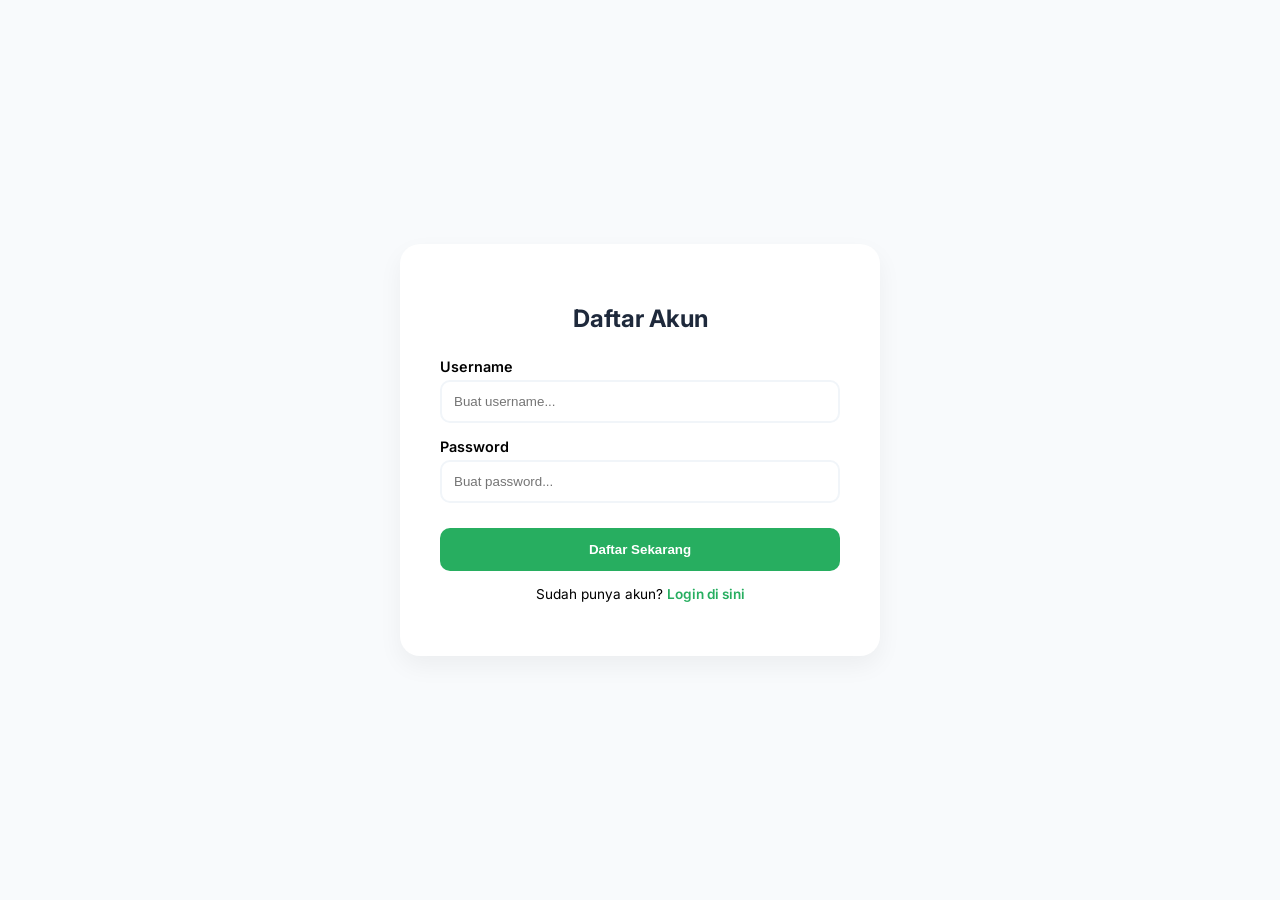
<file: register.html>
<!DOCTYPE html>
<html lang="id">
<head>
    <meta charset="UTF-8">
    <meta name="viewport" content="width=device-width, initial-scale=1.0">
    <title>Daftar | NutriCalc BTH</title>
    <link href="https://fonts.googleapis.com/css2?family=Inter:wght@400;600;800&display=swap" rel="stylesheet">
    <style>
        :root { --primary-green: #27ae60; --dark-slate: #1e293b; --soft-bg: #f8fafc; }
        body { font-family: 'Inter', sans-serif; background: var(--soft-bg); display: flex; justify-content: center; align-items: center; height: 100vh; margin: 0; }
        .auth-card { background: white; padding: 40px; border-radius: 20px; box-shadow: 0 10px 25px rgba(0,0,0,0.05); width: 100%; max-width: 400px; }
        h2 { text-align: center; color: var(--dark-slate); margin-bottom: 25px; }
        .form-group { margin-bottom: 15px; }
        label { display: block; margin-bottom: 5px; font-size: 0.9rem; font-weight: 600; }
        input { width: 100%; padding: 12px; border: 2px solid #f1f5f9; border-radius: 10px; box-sizing: border-box; }
        .btn-auth { width: 100%; padding: 14px; background: var(--primary-green); color: white; border: none; border-radius: 10px; font-weight: 700; cursor: pointer; margin-top: 10px; transition: 0.3s; }
        .btn-auth:hover { opacity: 0.9; transform: translateY(-2px); }
        .switch-text { text-align: center; margin-top: 15px; font-size: 0.85rem; }
        .switch-text a { color: var(--primary-green); text-decoration: none; font-weight: 600; }
    </style>
</head>
<body>
    <div class="auth-card">
        <h2>Daftar Akun</h2>
        <form id="registerForm">
            <div class="form-group">
                <label>Username</label>
                <input type="text" id="regUsername" required placeholder="Buat username...">
            </div>
            <div class="form-group">
                <label>Password</label>
                <input type="password" id="regPassword" required placeholder="Buat password...">
            </div>
            <button type="submit" class="btn-auth">Daftar Sekarang</button>
        </form>
        <p class="switch-text">Sudah punya akun? <a href="login.html">Login di sini</a></p>
    </div>

    <script>
        document.getElementById('registerForm').addEventListener('submit', (e) => {
            e.preventDefault();
            const user = document.getElementById('regUsername').value;
            const pass = document.getElementById('regPassword').value;

            // Simpan ke localStorage
            localStorage.setItem(user, pass);
            alert('Pendaftaran berhasil! Silakan login.');
            window.location.href = 'login.html';
        });
        // Mengubah cara simpan dari teks biasa ke Objek JSON
        const userData = {
            username: user,
            password: pass,
            registeredAt: new Date().toISOString()
        };
        localStorage.setItem(`user_${user}`, JSON.stringify(userData));
        document.addEventListener('contextmenu', function(e) {
            e.preventDefault();})
    </script>
</body>
</html>
</file>
